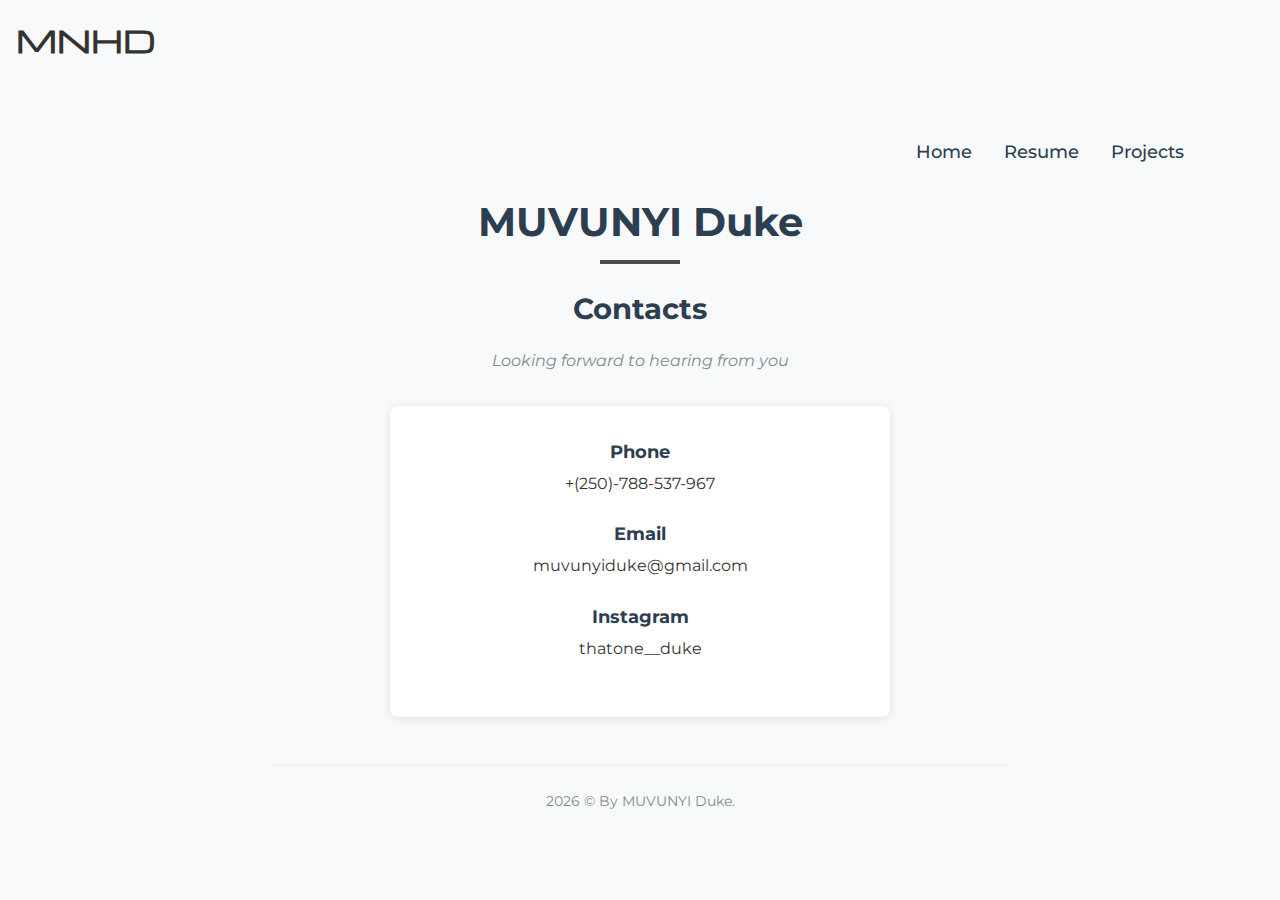
<file: contact.html>
<!DOCTYPE html>
<html lang="en">
<head>
    <meta charset="UTF-8">
    <meta name="viewport" content="width=device-width, initial-scale=1.0">
    <title>Duke - Contact</title>
    <link rel="stylesheet" href="contact.css">
    <link href="https://fonts.googleapis.com/css2?family=Montserrat:wght@400;500;600;700&display=swap" rel="stylesheet">
</head>
<body>
    <header class="main-header">
        <div class="logo">MNHD</div>
        <div class="header-container">
            <nav class="nav-links">
                <a href="index.html">Home</a>
                <a href="resume.html">Resume</a>
                <a href="projects.html">Projects</a>
            </nav>
        </div>
    </header>
    <div class="title">
        <h1>MUVUNYI Duke</h1>
    </div>
    <div class="container">
        <main>
            <section class="contact-section">
                <h2>Contacts</h2>
                <p class="subtitle">Looking forward to hearing from you</p>
                
                <div class="contact-info">
                    <div class="contact-item">
                        <strong>Phone</strong>
                        <span>+(250)-788-537-967</span>
                    </div>
                    <div class="contact-item">
                        <strong>Email</strong>
                        <span>muvunyiduke@gmail.com</span>
                    </div>

                    <div class="contact-item">
                        <strong>Instagram</strong>
                        <span>thatone__duke</span>
                    </div>
                </div>
            </section>
        </main>
        <footer>
            <p>2026 © By MUVUNYI Duke.</p>
        </footer>
    </div>

    <script>
        const Logo = document.querySelector('.logo');
        if (Logo) {
        Logo.style.cursor = 'pointer';
        Logo.addEventListener('click', () => {
            window.location.href= 'index.html';
        });
}
    </script>
</body>
</html>
</file>
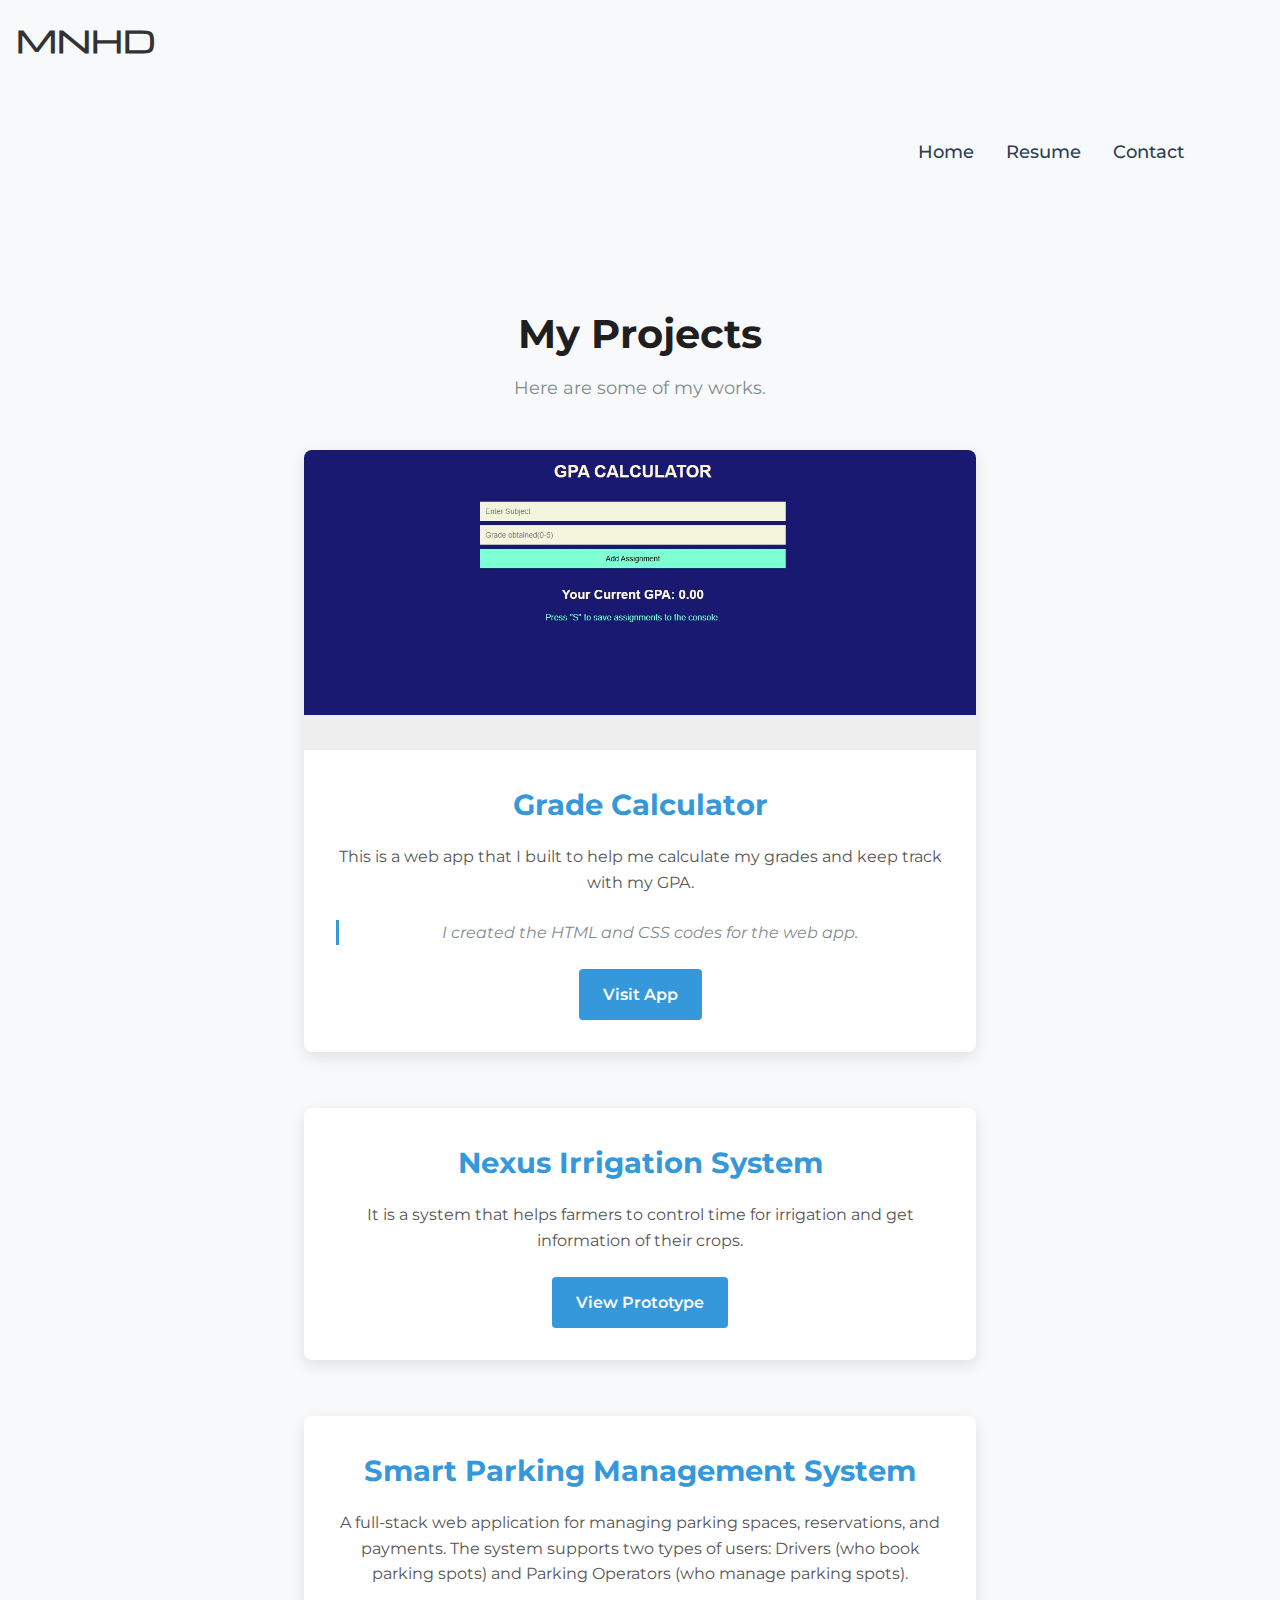
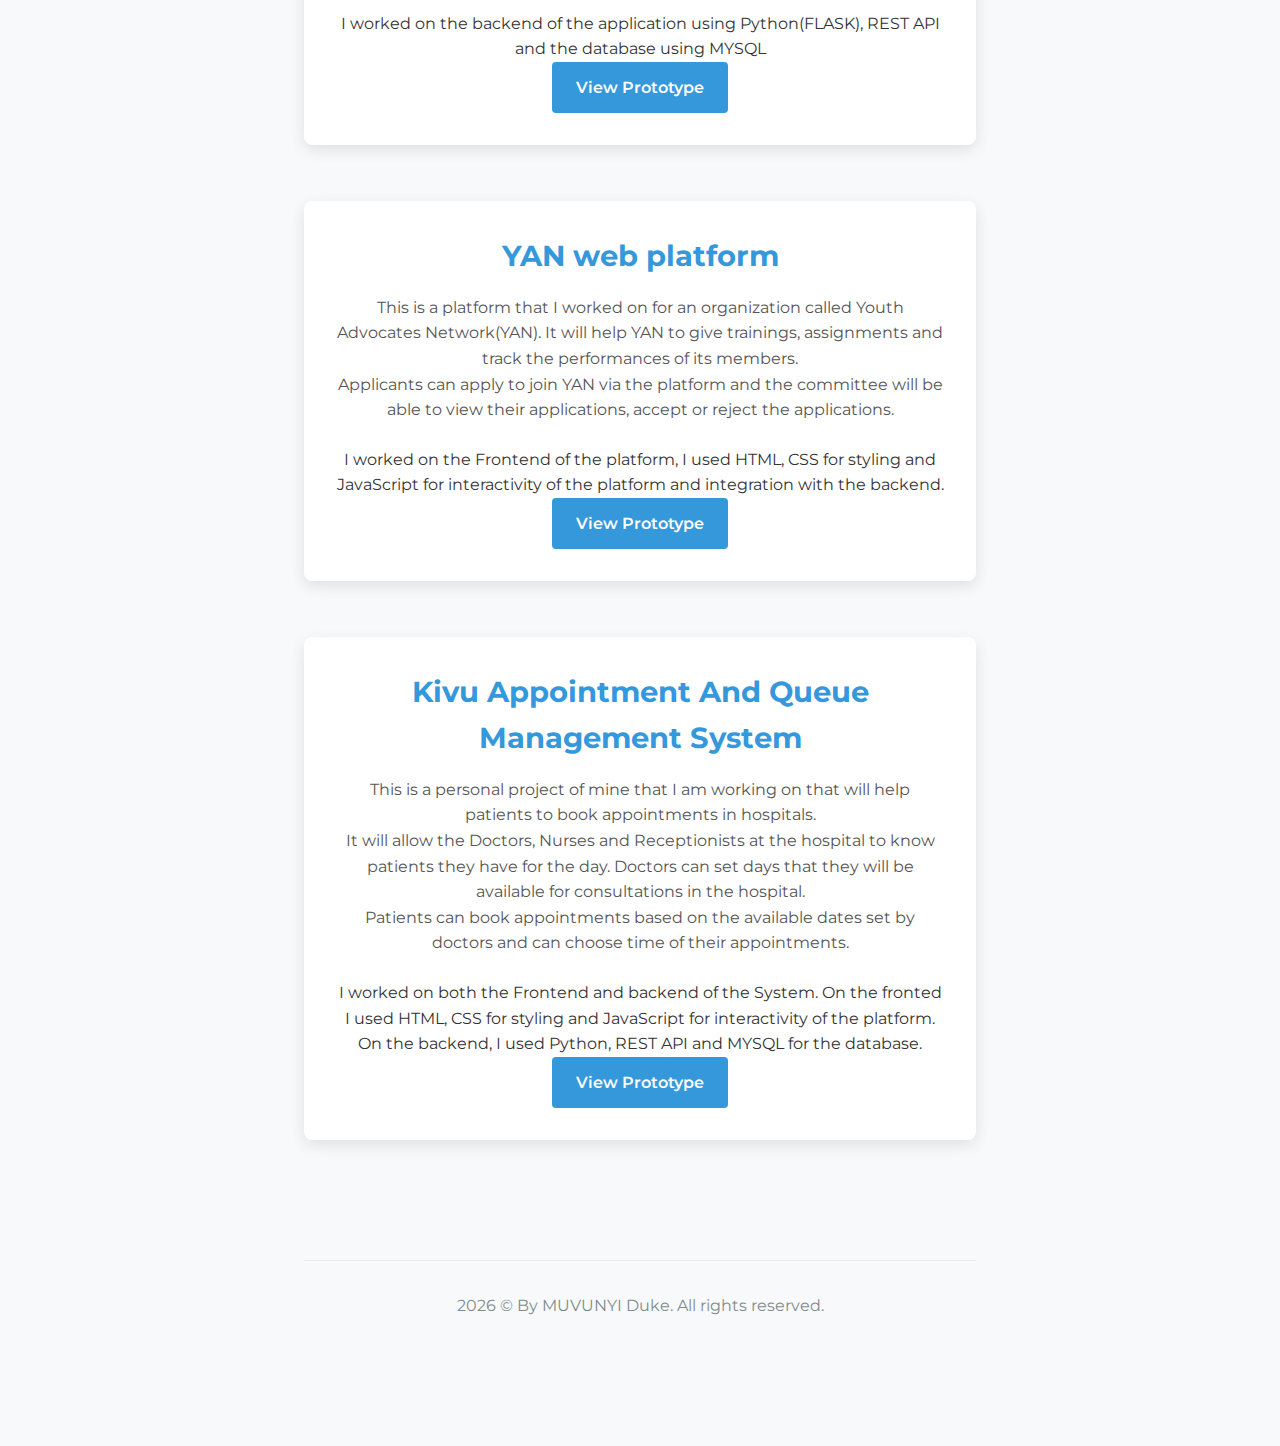
<file: projects.html>
<!DOCTYPE html>
<html lang="en">
<head>
    <meta charset="UTF-8">
    <meta name="viewport" content="width=device-width, initial-scale=1.0">
    <title>Duke - Projects</title>
    <link rel="stylesheet" href="project.css">
    <link href="https://fonts.googleapis.com/css2?family=Montserrat:wght@400;500;600;700&display=swap" rel="stylesheet">
</head>
<body>

    <div class="logo">MNHD</div>
    <header class="main-header">
        <div class="header-container">
            <nav class="nav-links">
                <a href="index.html">Home</a>
                <a href="resume.html">Resume</a>
                <a href="contact.html">Contact</a>
            </nav>
        </div>
    </header>
    <div class="container">
        <header>
    <div class="container">
        <header>
            <h1>My Projects</h1>
            <p class="subtitle">Here are some of my works.</p>
        </header>

        <main>
            <!-- Project 1 -->
            <section class="project-card">
                <div class="project-image">
                    <img src="images/GradeCalculator.jpg" alt="GradeCalculator screenshot">
                </div>
                <div class="project-details">
                    <h2>Grade Calculator</h2>
                    <p class="project-description">
                        This is a web app that I built to help me calculate my grades and keep track with my GPA.
                    </p>
                    <p class="project-role">
                        I created the HTML and CSS codes for the web app.
                    </p>
                    <a href="https://github.com/muvunyiduke03/gpacalc.git" target="_blank" class="project-link">
                        Visit App
                    </a>
                </div>
            </section>

            <!-- Project 3 -->
            <section class="project-card">
                <div class="project-details">
                    <h2>Nexus Irrigation System</h2>
                    <p class="project-description">
                        It is a system that helps farmers to control time for irrigation and get information of their crops.
                    </p>
                    <a href="https://github.com/Abdalazizi/Nexus_irigation_system.git" target="_blank" class="project-link">
                        View Prototype
                    </a>
                </div>
            </section>

            <!-- Project 4 -->
            <section class="project-card">
                <div class="project-details">
                    <h2>Smart Parking Management System</h2>
                    <p class="project-description">
                        A full-stack web application for managing parking spaces, reservations, and payments. 
                        The system supports two types of users: Drivers (who book parking spots) and Parking Operators (who manage parking spots).
                    </p>
                    <p>I worked on the backend of the application using Python(FLASK), REST API and the database using MYSQL</p>
                    <a href="https://smart-space-system.netlify.app/" target="_blank" class="project-link">
                        View Prototype
                    </a>
                </div>
            </section>

            <!-- Project 5 -->
            <section class="project-card">
                <div class="project-details">
                    <h2>YAN web platform</h2>
                    <p class="project-description">
                        This is a platform that I worked on for an organization called Youth Advocates Network(YAN). 
                        It will help YAN to give trainings, assignments and track the performances of its members.<br>
                        Applicants can apply to join YAN via the platform and the committee will be able to view their applications, accept or reject the applications.
                    </p>
                    <p>I worked on the Frontend of the platform, I used HTML, CSS for styling and JavaScript for interactivity of the platform and integration with the backend.</p>
                    <a href="https://mail.google.com/mail/u/0/?tab=rm&ogbl#chat/home" target="_blank" class="project-link">
                        View Prototype
                    </a>
                </div>
            </section>

            <!-- Project 6 -->
            <section class="project-card">
                <div class="project-details">
                    <h2>Kivu Appointment And Queue Management System</h2>
                    <p class="project-description">
                        This is a personal project of mine that I am working on that will help patients to book appointments in hospitals.<br>
                        It will allow the Doctors, Nurses and Receptionists at the hospital to know patients they have for the day.
                        Doctors can set days that they will be available for consultations in the hospital.<br>
                        Patients can book appointments based on the available dates set by doctors and can choose time of their appointments.
                    </p>
                    <p>
                        I worked on both the Frontend and backend of the System. On the fronted I used HTML, CSS for styling and JavaScript for interactivity of the platform. <br>
                        On the backend, I used Python, REST API and MYSQL for the database.
                    </p>
                    <a href="https://kivu-haqms.up.railway.app/" target="_blank" class="project-link">
                        View Prototype
                    </a>
                </div>
            </section>
        </main>

        <footer>
            <p>2026 © By MUVUNYI Duke. All rights reserved.</p>
        </footer>
    </div>

    <script>
        const Logo = document.querySelector('.logo');
        if (Logo) {
        Logo.style.cursor = 'pointer';
        Logo.addEventListener('click', () => {
            window.location.href= 'index.html';
        });
}
    </script>

</body>
</html>
</file>
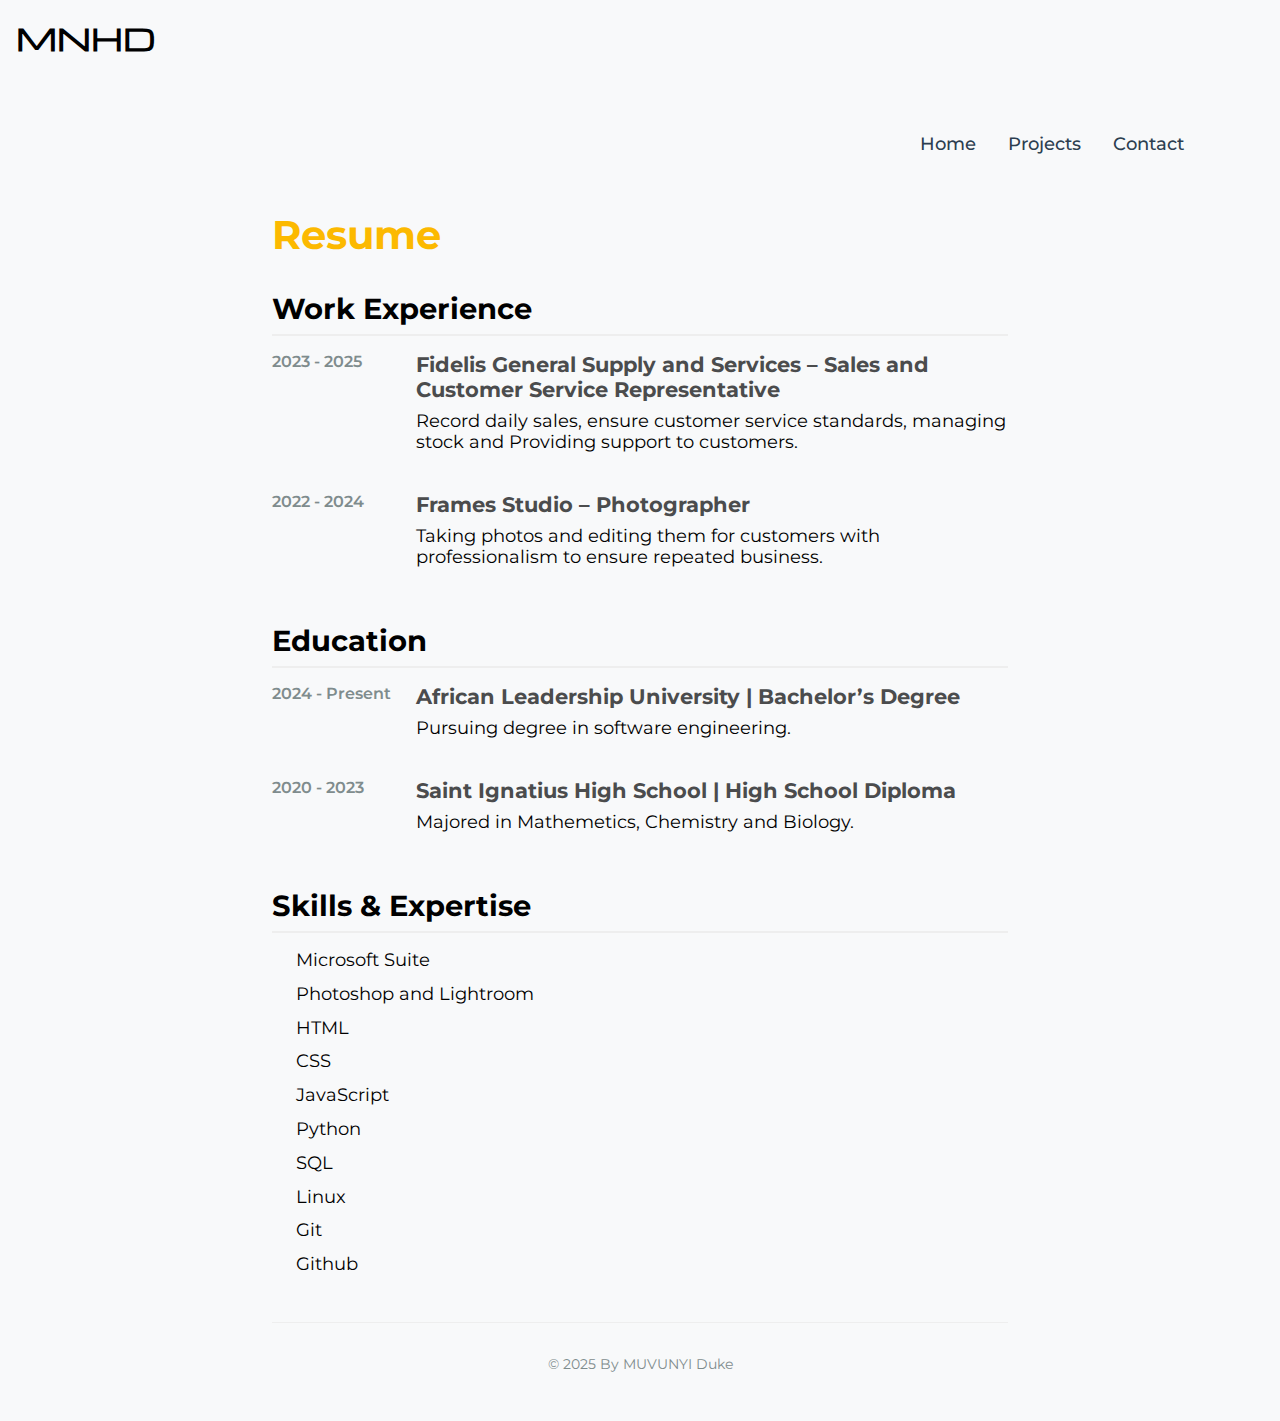
<file: resume.html>
<!DOCTYPE html>
<html lang="en">
<head>
    <meta charset="UTF-8">
    <meta name="viewport" content="width=device-width, initial-scale=1.0">
    <title>Duke - Resume</title>
    <link rel="stylesheet" href="resume.css">
    <link rel="stylesheet" href="https://fonts.googleapis.com/css2?family=Montserrat:wght@400;700&display=swap">
</head>
<body>

    <div class="logo">MNHD</div>
     <header class="main-header">
        <div class="header-container">
            <nav class="nav-links">
                <a href="index.html">Home</a>
                <a href="projects.html">Projects</a>
                <a href="contact.html">Contact</a>
            </nav>
        </div>
    </header>
    <div class="container">
        <header>
            <h1>Resume</h1>
        </header>
        <section class="work-experience">
            <h2>Work Experience</h2>
            
            <div class="job">
                <div class="job-period">2023 - 2025</div>
                <div class="job-details">
                    <h3>Fidelis General Supply and Services – Sales and Customer Service Representative</h3>
                    <p>Record daily sales, ensure customer service standards, managing stock and Providing support to customers.</p>
                </div>
            </div>
            
            <div class="job">
                <div class="job-period">2022 - 2024</div>
                <div class="job-details">
                    <h3>Frames Studio – Photographer</h3>
                    <p>Taking photos and editing them for customers with professionalism to ensure repeated business.</p>
                </div>
            </div>
            
        </section>

        <section class="education">
            <h2>Education</h2>
            
            <div class="edu-item">
                <div class="edu-period">2024 - Present</div>
                <div class="edu-details">
                    <h3>African Leadership University | Bachelor’s Degree</h3>
                    <p>Pursuing degree in software engineering.</p>
                </div>
            </div>
            
            <div class="edu-item">
                <div class="edu-period">2020 - 2023</div>
                <div class="edu-details">
                    <h3>Saint Ignatius High School | High School Diploma</h3>
                    <p>Majored in Mathemetics, Chemistry and Biology.</p>
                </div>
            </div>
        </section>

        <section class="skills">
            <h2>Skills & Expertise</h2>
            <ul>
                <li>Microsoft Suite</li>
                <li>Photoshop and Lightroom</li>
                <li>HTML</li>
                <li>CSS</li>
                <li>JavaScript</li>
                <li>Python</li>
                <li>SQL</li>
                <li>Linux</li>
                <li>Git</li>
                <li>Github</li>
            </ul>
        </section>

        <footer>
            <div class="copyright">
                © 2025 By MUVUNYI Duke
            </div>
        </footer>
    </div>

    <script>
        const Logo = document.querySelector('.logo');
        if (Logo) {
        Logo.style.cursor = 'pointer';
        Logo.addEventListener('click', () => {
            window.location.href= 'index.html';
        });
}
    </script>

</body>
</html>
</file>
<file: contact.css>
@import url('https://fonts.googleapis.com/css2?family=Michroma&display=swap');

* {
  margin: 0;
  padding: 0;
  box-sizing: border-box;
  font-family: 'Montserrat', sans-serif;
}

.logo{
  font-weight: bold;
  margin-right: 100%;
  font-size: 30px; 
  padding-right: 55% ;
  font-family: 'Michroma';
  cursor: pointer;
}

.header-container {
  max-width: 1200px;
  margin-top: 50px;
  padding: 1.5rem 2rem;
  display: flex;
  justify-content: right;
  align-items: center;
}


.nav-links {
  display: flex;
  gap: 2rem;
}

.nav-links a {
  text-decoration: none;
  color: #2c3e50;
  font-weight: 500;
  font-size: 1.1rem;
  position: relative;
  transition: color 0.3s ease;
}

.nav-links a::after {
  content: '';
  position: absolute;
  bottom: -3px;
  left: 0;
  width: 0;
  height: 1px;
  background-color: #2c3e50;
  transition: width 0.3s ease;
}

.nav-links a:hover::after {
  width: 100%;
}



body {
  font-family: 'Montserrat', sans-serif;
  font-size: 1rem;
  background-color: #f8f9fa;
  color: #333;
  line-height: 1.6;
  min-height: 100vh;
  display: flex;
  flex-direction: column;
  max-width: 100%;
  padding: 1rem;
}

.container {
  width: 100%;
  max-width: 800px;
  margin: 0 auto;
  padding: 2rem;
  flex: 1;
}


.title{
  text-align: center;
}

h1 {
  font-size: 2.5rem;
  color: #2c3e50;
  position: relative;
  display: inline-block;
}

h1::after {
  content: '';
  position: absolute;
  bottom: -10px;
  left: 50%;
  transform: translateX(-50%);
  width: 80px;
  height: 4px;
  background-color: #4b4c4d;
}

h2 {
  font-size: 1.8rem;
  color: #2c3e50;
  margin-bottom: 1rem;
  text-align: center;
}

.subtitle {
  text-align: center;
  color: #7f8c8d;
  margin-bottom: 2rem;
  font-style: italic;
}

.contact-info {
  background-color: white;
  border-radius: 8px;
  padding: 2rem;
  box-shadow: 0 2px 10px rgba(0,0,0,0.1);
  max-width: 500px;
  margin: 0 auto 2rem;
}

.contact-item {
  margin-bottom: 1.5rem;
  text-align: center;
}

.contact-item strong {
  display: block;
  color: #2c3e50;
  font-size: 1.1rem;
  margin-bottom: 0.3rem;
}
footer {
  text-align: center;
  margin-top: 3rem;
  padding-top: 1.5rem;
  border-top: 1px solid #eee;
  color: #7f8c8d;
  font-size: 0.9rem;
}
</file>
<file: project.css>
@import url('https://fonts.googleapis.com/css2?family=Michroma&display=swap');

/* Base Styles */
* {
  margin: 0;
  padding: 0;
  box-sizing: border-box;
  font-family: 'Montserrat', sans-serif;
  font-size: 16px;
}

.header-container {
  max-width: 1200px;
  margin-top: 50px;
  padding: 1.5rem 2rem;
  display: flex;
  justify-content: right;
  align-items: center;
}

.logo{
  font-weight: bold;
  margin-right: 100%;
  font-size: 30px; 
  padding-right: 55% ;
  font-family: 'Michroma';
  cursor: pointer;
}

.nav-links {
  display: flex;
  gap: 2rem;
}

.nav-links a {
  text-decoration: none;
  color: #2c3e50;
  font-weight: 500;
  font-size: 1.1rem;
  position: relative;
  transition: color 0.3s ease;
}


.nav-links a::after {
  content: '';
  position: absolute;
  bottom: -3px;
  left: 0;
  width: 0;
  height: 1px;
  background-color: #2c3e50;
  transition: width 0.3s ease;
  }


  .nav-links a:hover::after {
  width: 100%;
  }



body {
  background-color: #f8f9fa;
  color: #333;
  line-height: 1.6;
  max-width: 100%;
  padding: 1rem;
}

.container {
  width: 100%;
  max-width: 800px;
  margin: 0 auto;
  padding: 2rem;
}

header {
  text-align: center;
  margin-bottom: 3rem;
}

h1 {
  font-size: 2.5rem;
  color: #000000e0;
  margin-bottom: 0.5rem;
}

.subtitle {
  color: #7f8c8d;
  font-size: 1.1rem;
}

.project-card {
  display: inline-block;
  background: white;
  border-radius: 8px;
  box-shadow: 0 5px 15px rgba(0,0,0,0.1);
  overflow: hidden;
  margin-bottom: 3rem;
  transition: transform 0.3s ease;
}

.project-card:hover {
  transform: translateY(-5px);
}

.project-image {
  flex: 1;
  min-height: 300px;
  background: #eee;
}

.project-image img {
  width: 100%;
  height: 100%;
  object-fit: cover;
}

.project-details {
  flex: 1;
  padding: 2rem;
}

h2 {
  font-size: 1.8rem;
  color: #3498db;
  margin-bottom: 1rem;
}

.project-description {
  color: #555;
  margin-bottom: 1.5rem;
}

.project-role {
  font-style: italic;
  color: #7f8c8d;
  margin-bottom: 1.5rem;
  padding-left: 1rem;
  border-left: 3px solid #3498db;
}

.project-link {
  display: inline-block;
  padding: 0.8rem 1.5rem;
  background-color: #3498db;
  color: white;
  text-decoration: none;
  border-radius: 4px;
  font-weight: 600;
  transition: background-color 0.3s;
}

.project-link:hover {
  background-color: #2980b9;
}

.project-link i {
  margin-left: 0.5rem;
}

footer {
  text-align: center;
  margin-top: 4rem;
  padding-top: 2rem;
  border-top: 1px solid #eee;
  color: #7f8c8d;
}
</file>
<file: resume.css>
@import url('https://fonts.googleapis.com/css2?family=Michroma&display=swap');

* {
  margin: 0;
  padding: 0;
  box-sizing: border-box;
  font-family: 'Montserrat', sans-serif;
}

.header-container {
  max-width: 1200px;
  margin-top: 50px;
  padding: 1.5rem 2rem;
  display: flex;
  justify-content: right;
  align-items: center;
}

.logo{
  font-weight: bold;
  margin-right: 100%;
  font-size: 30px; 
  padding-right: 55% ;
  font-family: 'Michroma';
  cursor: pointer;
}


.nav-links {
  display: flex;
  gap: 2rem;
}

.nav-links a {
  text-decoration: none;
  color: #2c3e50;
  font-weight: 500;
  font-size: 1.1rem;
  position: relative;
  transition: color 0.3s ease;
}

.nav-links a::after {
  content: '';
  position: absolute;
  bottom: -3px;
  left: 0;
  width: 0;
  height: 1px;
  background-color: #2c3e50;
  transition: width 0.3s ease;
}


.nav-links a:hover::after {
  width: 100%;
}


body {
  background-color: #f8f9fa;
  font-size: 1rem;
  color: #000000;
  padding: 0;
  margin: 0;
  max-width: 100%;
  padding: 1rem;
}

.container {
  width: 100%;
  max-width: 800px;
  margin: 0 auto;
  padding: 2rem;
}

h1 {
  font-size: 2.5rem;
  color: #fcb900;
  position: relative;
}

h2 {
  font-size: 1.8rem;
  color: #000000;
  margin: 2rem 0 1rem;
  border-bottom: 2px solid #eee;
  padding-bottom: 0.5rem;
}

h3 {
  font-size: 1.3rem;
  color: #4b4c4d;
  margin-bottom: 0.5rem;
}

p, li {
  font-size: 1.1rem;
  margin-bottom: 1rem;
  color: #000000;
}

section {
  margin-bottom: 2.5rem;
}

.job, .edu-item {
  display: flex;
  margin-bottom: 1.5rem;
  gap: 1.5rem;
}

.job-period, .edu-period {
  flex: 0 0 120px;
  font-weight: 600;
  color: #7f8c8d;
}

.job-details, .edu-details {
  flex: 1;
}

.skills ul {
  list-style-type: none;
}

.skills ul li {
  position: relative;
  padding-left: 1.5rem;
  margin-bottom: 0.8rem;
  list-style-type: none;
}

.skills li::before {
  content: '';
  color: #4b4c4d;
  font-size: 1.5rem;
  position: absolute;
  left: 0;
  top: -3px;
}

footer {
  margin-top: 3rem;
  padding-top: 2rem;
  border-top: 1px solid #eee;
}

.contact-info {
  margin-bottom: 1.5rem;
}

.contact-info p {
  margin-bottom: 0.5rem;
}

.contact-info strong {
  display: inline-block;
  width: 60px;
  color: #2c3e50;
}

.copyright {
  text-align: center;
  color: #7f8c8d;
  font-size: 0.9rem;
}
</file>
